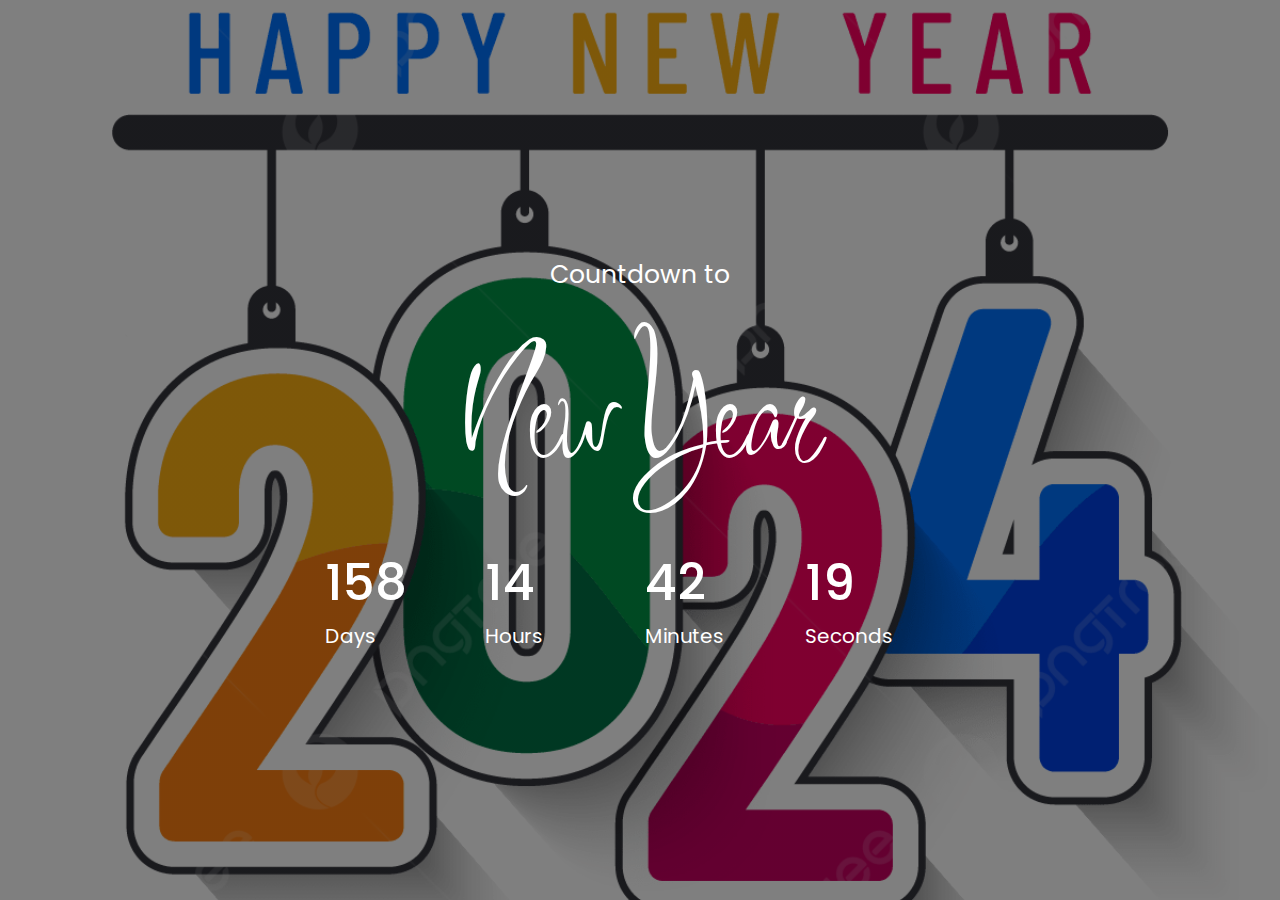
<file: Countdown/index.html>
<!DOCTYPE html>
<html lang="en">
<head>
    <meta charset="UTF-8">
    <meta name="viewport" content="width=device-width, initial-scale=1.0">
    <title>countown timer</title>
    <link rel="stylesheet" href="css/style.css">
</head>
<body>
    <p>Countdown to</p>
    <h2 class="newyear">New Year</h2>
    <div class="counter">

        <div class="box">
            <h2 id="days">00</h2>
            <small>Days</small>
        </div>

        <div class="box">
            <h2 id="hours">00</h2>
            <small>Hours</small>
        </div>

        <div class="box">
            <h2 id="minutes">00</h2>
            <small>Minutes</small>
        </div>

        <div class="box">
            <h2 id="seconds">00</h2>
            <small>Seconds</small>
        </div>
         
    </div>

    <script src="javascript/script.js"></script>
</body>
</html>
</file>
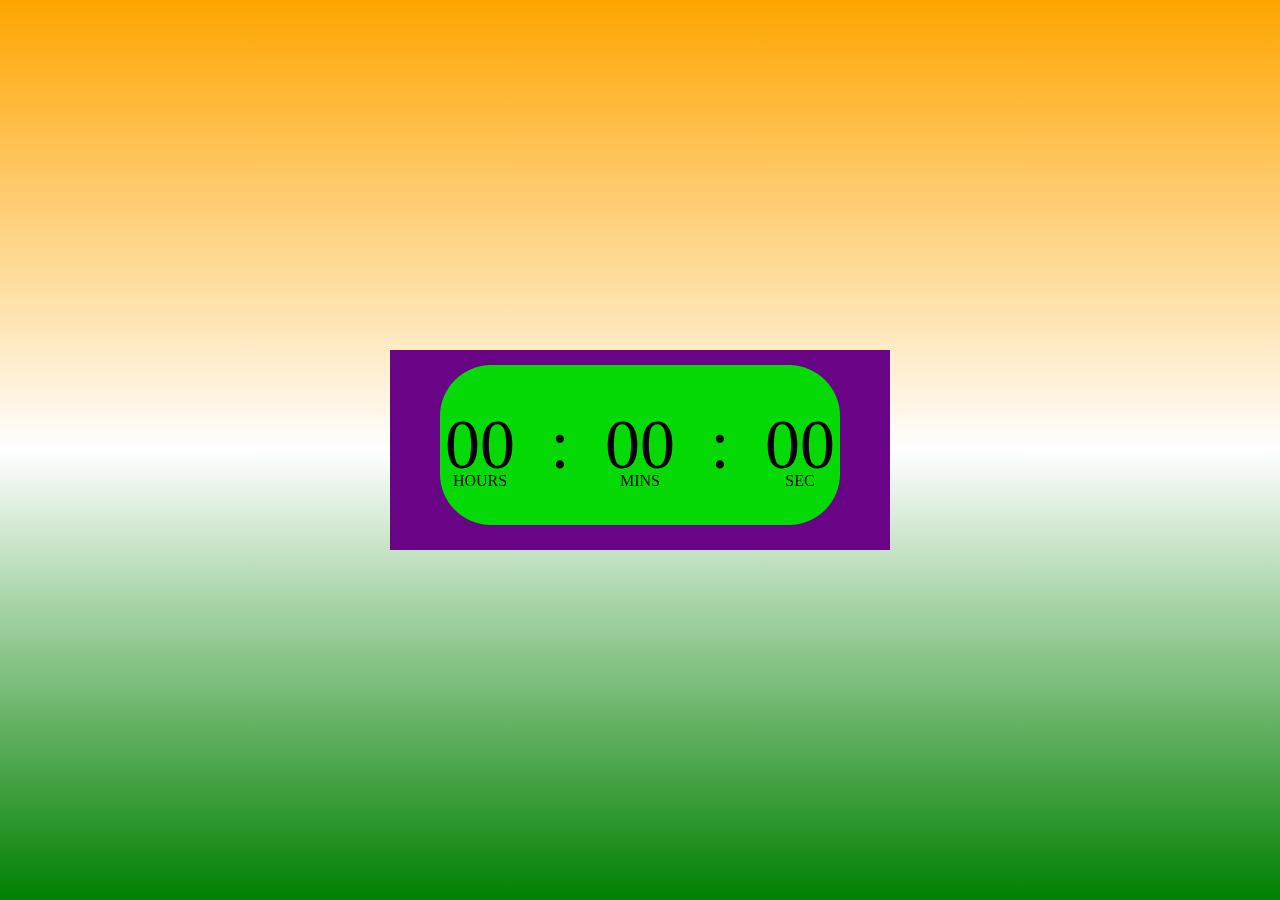
<file: Digital clock/index.html>
<!DOCTYPE html>
<html lang="en">
<head>
    <meta charset="UTF-8">
    <meta name="viewport" content="width=device-width, initial-scale=1.0">
    <title>Digital Clock </title>
    <link rel="stylesheet" href="style.css">
</head>
<body>
    <div class="hero"> 
        <div class="container">
            <div class="clock">
                <span id="hrs">00</span>
                <span>:</span>
                <span id="min">00</span>
                <span>:</span>
                <span id="sec">00</span>
            </div>
        </div>   
    
    </div>
    <script>
        let hrs=document.getElementById("hrs");
        let min=document.getElementById("min")
        let sec=document.getElementById("sec")

        setInterval(()=>{
            let currentTime=new Date();

            hrs.innerHTML=(currentTime.getHours()<10?"0":"")+ currentTime.getHours();
            min.innerHTML=(currentTime.getMinutes()<10?"0":"")+ currentTime.getMinutes();
            sec.innerHTML=(currentTime.getSeconds()<10?"0":"")+ currentTime.getSeconds();
        },1000)
       
    </script>
    
</body>
</html>
</file>
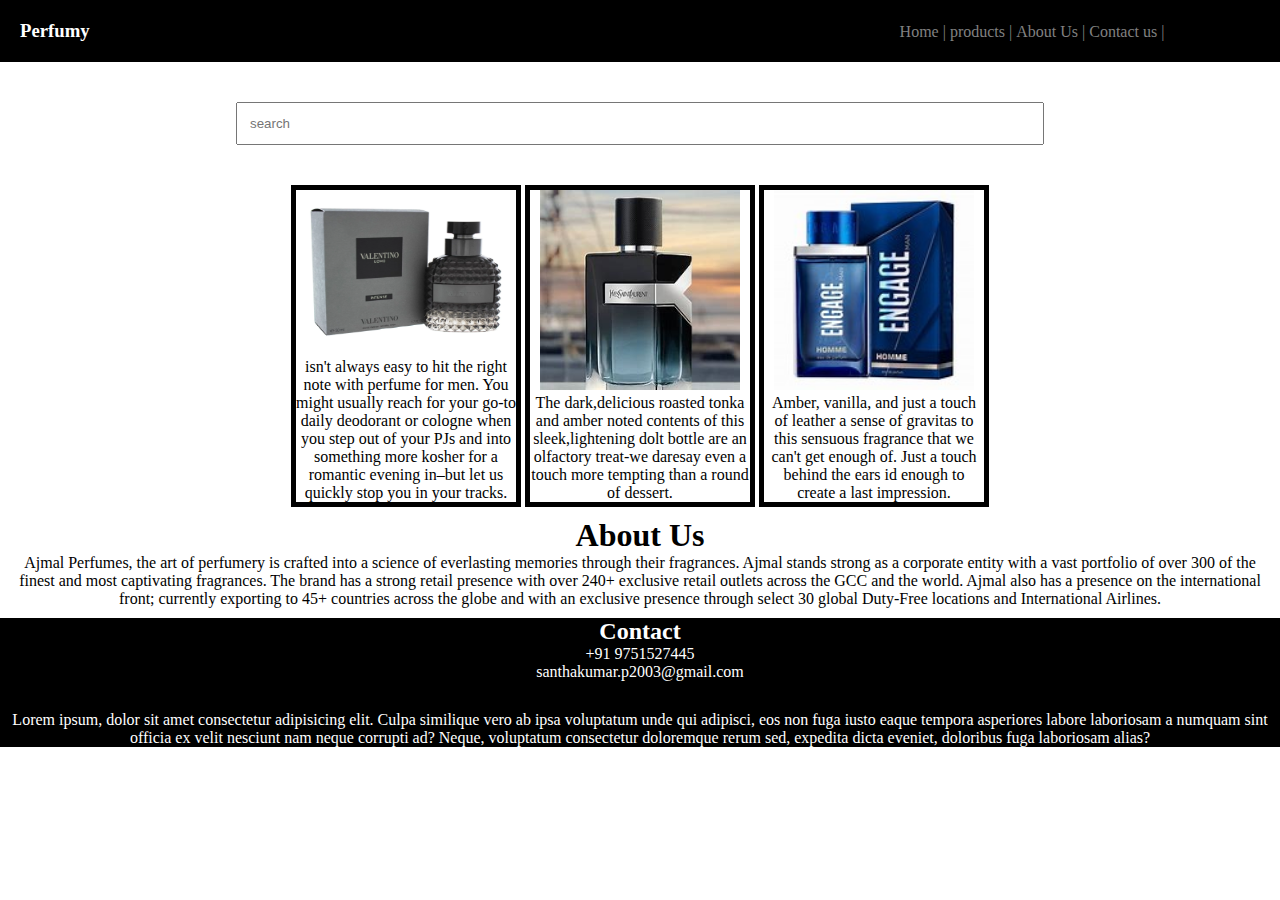
<file: perfum sample web page/index.html>
<!DOCTYPE html>
<html >
<head>
    <title>PERFUMY </title>
    <link rel="stylesheet" href="style.css">
</head>
<body>
    <div class="header">
        <nav>
            <h3>Perfumy</h3>
            <ul>
                <li>Home |</li>
                <li>products |</li>
                <li>About Us |</li>
                <li>Contact us |</li>
            </ul>
        </nav>

    </div>

    <div class="searchbar">
            <input placeholder="search">
    </div>

    <div class="product">
        <div class="box">
            <img src="im1.webp" alt="image not apply this website" height="164px" width="200px">
            <p> isn't always easy to hit the right note with perfume for men. You might usually reach for your go-to daily deodorant or cologne when you step out of your PJs and into something more kosher for a romantic evening in–but let us quickly stop you in your tracks.</p>
        </div>

        <div class="box">
            <img src="im2.jpeg" alt="image no apply this website" height="200px" width="200px" >
            <p>The dark,delicious roasted tonka and amber noted contents of this sleek,lightening dolt bottle are an olfactory treat-we daresay even a touch more tempting than a round of dessert.</p>
        </div>

        <div class="box">
            <img src="im3.jpeg" alt="image no apply this website " height="200px" width="200px">
            <p>Amber, vanilla, and just a touch of leather a sense of gravitas to this sensuous fragrance that we can't get enough of. Just a touch behind the ears id enough to create a last impression. </p>
        </div>

    </div>

    <div class="about">
        <h1>About Us</h1>
        <p> Ajmal Perfumes, the art of perfumery is crafted into a science of everlasting memories through their fragrances. Ajmal stands strong as a corporate entity with a vast portfolio of over 300 of the finest and most captivating fragrances. The brand has a strong retail presence with over 240+ exclusive retail outlets across the GCC and the world. Ajmal also has a presence on the international front; currently exporting to 45+ countries across the globe and with an exclusive presence through select 30 global Duty-Free locations and International Airlines.
        </p>

    </div>

    <div class="contact">
        <h2>Contact</h2>
        <p>+91 9751527445 </p>
        <p>santhakumar.p2003@gmail.com</p>
        <p style="margin-top: 30px;">Lorem ipsum, dolor sit amet consectetur adipisicing elit. Culpa similique vero ab ipsa voluptatum unde qui adipisci, eos non fuga iusto eaque tempora asperiores labore laboriosam a numquam sint officia ex velit nesciunt nam neque corrupti ad? Neque, voluptatum consectetur doloremque rerum sed, expedita dicta eveniet, doloribus fuga laboriosam alias?</p>

    </div>

</body>
</html>
</file>
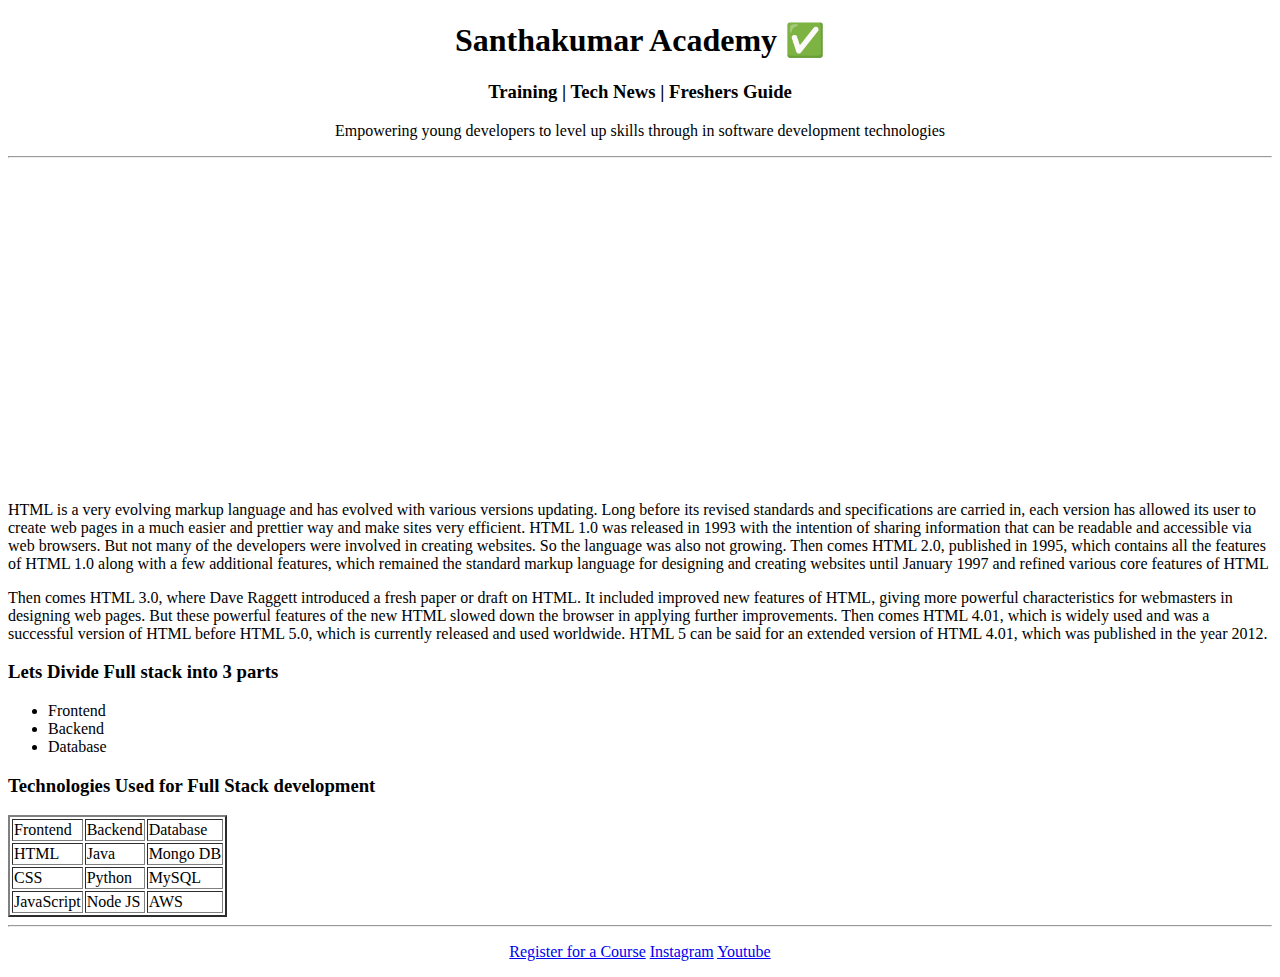
<file: Web page project/index.html>
<!DOCTYPE html>
<html >
<head>
  
    <title>SANTHAKUMAR</title>
</head>
<body>
<center>
    <h1>Santhakumar Academy ✅</h1>
    <h3>Training | Tech News | Freshers Guide</h3>
    <p>Empowering young developers to level up skills through in software development technologies</p>
    <hr>
</center>

<center>
    <iframe width="560" height="315" src="https://www.youtube.com/embed/Oes56FoYABc?si=mY9zn5Oix_ctGGi_" title="YouTube video player" frameborder="0" allow="accelerometer; autoplay; clipboard-write; encrypted-media; gyroscope; picture-in-picture; web-share" allowfullscreen></iframe>
</center>
<p>HTML is a very evolving markup language and has evolved with various versions updating. Long before its revised standards and specifications are carried in, each version has allowed its user to create web pages in a much easier and prettier way and make sites very efficient.

HTML 1.0 was released in 1993 with the intention of sharing information that can be readable and accessible via web browsers. But not many of the developers were involved in creating websites. So the language was also not growing.
Then comes HTML 2.0, published in 1995, which contains all the features of HTML 1.0 along with a few additional features, which remained the standard markup language for designing and creating websites until January 1997 and refined various core features of HTML</p>

<p>Then comes HTML 3.0, where Dave Raggett introduced a fresh paper or draft on HTML. It included improved new features of HTML, giving more powerful characteristics for webmasters in designing web pages. But these powerful features of the new HTML slowed down the browser in applying further improvements.
    Then comes HTML 4.01, which is widely used and was a successful version of HTML before HTML 5.0, which is currently released and used worldwide. HTML 5 can be said for an extended version of HTML 4.01, which was published in the year 2012.</p>

<h3>Lets Divide Full stack into 3 parts</h3>
<ul>
  <li>Frontend</li>
  <li>Backend</li>
  <li>Database</li>
</ul>
<h3>Technologies Used for Full Stack development</h3>
<table border="2">
    <tr>
        <td>Frontend</td> <td>Backend</td> <td>Database</td>
    </tr>
    <tr>
        <td>HTML</td> <td>Java</td> <td>Mongo DB</td>
    </tr>

    <tr>
        <td>CSS</td> <td>Python</td> <td>MySQL</td>
    </tr>

    <tr>
        <td>JavaScript</td> <td>Node JS</td> <td>AWS</td>
    </tr>

</table>
<hr>
<center>
    <p>
        <a href="register.html"> Register for a Course</a> <a href="https://www.instagram.com/santhakumar__p/">Instagram</a> <a href="https://www.youtube.com/@tutorjoes">Youtube</a>

    </p>
</center>
   
    
</body>
</html>
</file>
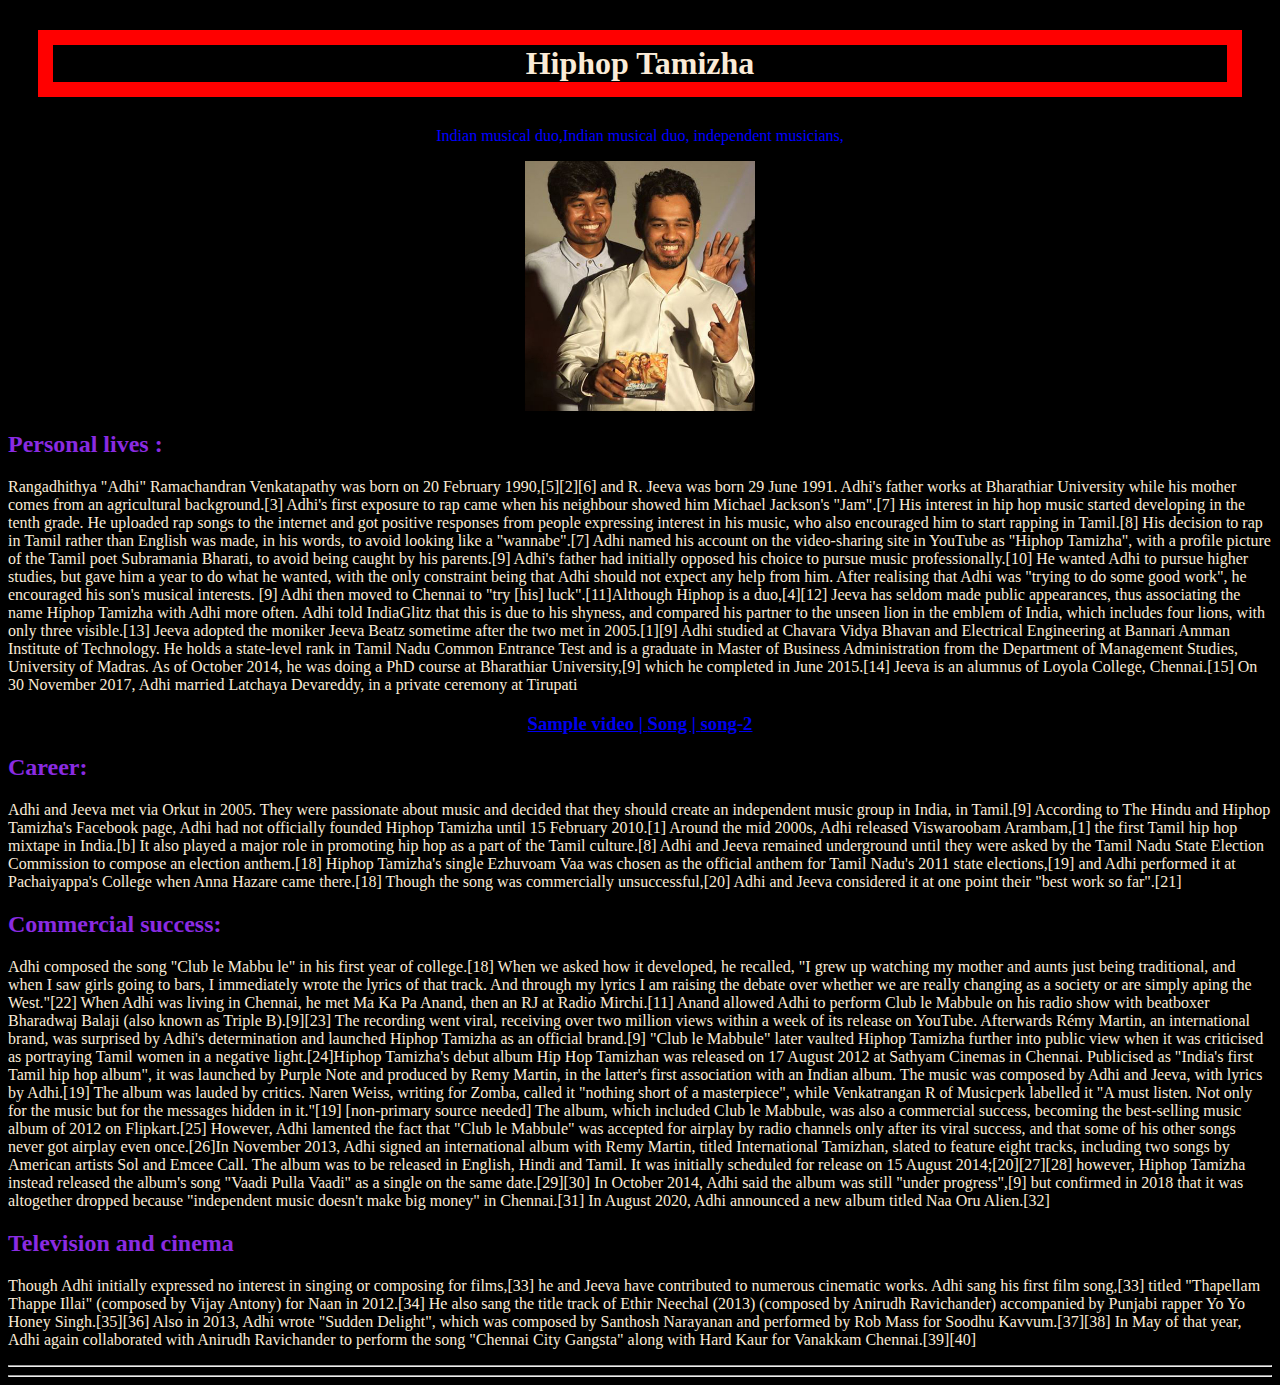
<file: Actor web page/hip hop.html>
<style>
    h1{
        margin: 30px;
        border-color:red;
        border-width: 15px;
        border-style: solid;
    }
    h2{
        color: blueviolet;
    }
</style>

<!DOCTYPE html>
<html>
<head>
    <title>
       Hiphop Tamizha
    </title>
</head>
<body style="background-color: black; color: antiquewhite;">
    
    <center>
        <h1>Hiphop Tamizha</h1>
        <p style="color: blue;">Indian musical duo,Indian musical duo, independent musicians,</p>
        <img src="Hip.jpg" height="250px" >
    </center>
        <h2 >Personal lives :</h2>
    <p>
        Rangadhithya "Adhi" Ramachandran Venkatapathy was born on 20 February 1990,[5][2][6] and R. Jeeva was born 29 June 1991. Adhi's father works at Bharathiar University while his mother comes from an agricultural background.[3] Adhi's first exposure to rap came when his neighbour showed him Michael Jackson's "Jam".[7] His interest in hip hop music started developing in the tenth grade. He uploaded
         rap songs to the internet and got positive responses from people expressing interest in his music, who also encouraged him to start rapping in Tamil.[8] His decision to rap in Tamil rather than English was made, in his words, to avoid looking like a "wannabe".[7] Adhi named his account on the video-sharing site in YouTube as "Hiphop Tamizha", with a profile picture of the Tamil poet Subramania 
         Bharati, to avoid being caught by his parents.[9] Adhi's father had initially opposed his choice to pursue music professionally.[10] He wanted Adhi to pursue higher studies, but gave him a year to do what he wanted, with the only constraint being that Adhi should not expect any help from him. After realising that Adhi was "trying to do some good work", he encouraged his son's musical interests.
        [9] Adhi then moved to Chennai to "try [his] luck".[11]Although Hiphop is a duo,[4][12] Jeeva has seldom made public appearances, thus associating the name Hiphop Tamizha with Adhi more often. Adhi told IndiaGlitz that this is due to his shyness, and compared his partner to the unseen lion in the emblem of India, which includes four lions, with only three visible.[13] Jeeva adopted the moniker Jeeva Beatz sometime after the two met in 2005.[1][9]
        Adhi studied at Chavara Vidya Bhavan and Electrical Engineering at Bannari Amman Institute of Technology. He holds a state-level rank in Tamil Nadu Common Entrance Test and is a graduate in Master of Business Administration from the Department of Management Studies, University of Madras. As of October 2014, he was doing a PhD course at Bharathiar University,[9] which he completed in June 2015.[14] Jeeva is an alumnus of Loyola College, Chennai.[15]
        On 30 November 2017, Adhi married Latchaya Devareddy, in a private ceremony at Tirupati
    </p>

    <center>
      <h3>
         <a href="https://youtu.be/IOu3BDVhk8w?si=xGeKbSZENQnrDFqF">Sample video | </a> 
        <a href="https://youtu.be/ECV3Jck-Dt8?si=znnoNKN8V6jTLo4j">Song | </a>
        <a href="https://youtu.be/W9ZABxh9uuc?si=xDHp7KZpoOmUDCyy">song-2</a>
      </h1> 
    </center>
    <h2>Career:</h2>
    <p>  
       Adhi and Jeeva met via Orkut in 2005. They were passionate about music and decided that they should create an independent music group in India, in Tamil.[9] According to The Hindu and Hiphop Tamizha's Facebook page, Adhi had not officially founded Hiphop Tamizha until 15 February 2010.[1]
       Around the mid 2000s, Adhi released Viswaroobam Arambam,[1] the first Tamil hip hop mixtape in India.[b] It also played a major role in promoting hip hop as a part of the Tamil culture.[8] Adhi and Jeeva remained underground until they were asked by the Tamil Nadu State Election Commission
        to compose an election anthem.[18] Hiphop Tamizha's single Ezhuvoam Vaa was chosen as the official anthem for 
       Tamil Nadu's 2011 state elections,[19] and Adhi performed it at Pachaiyappa's College when Anna Hazare came there.[18] Though the song was commercially unsuccessful,[20] Adhi and Jeeva considered it at one point their "best work so far".[21]
    </p>

    <h2>Commercial success:</h2>
    <p>
         Adhi composed the song "Club le Mabbu le" in his first year of college.[18] When we asked how it developed, he recalled, "I grew up watching my mother and aunts just being traditional, and when I saw girls going to bars, I immediately wrote the lyrics of that track. And through my lyrics I am raising the debate over whether we are really changing as a society or are simply aping the West."[22]
          When Adhi was living in Chennai, he met Ma Ka Pa Anand,  then an RJ at Radio Mirchi.[11] Anand allowed Adhi to perform Club le Mabbule on his radio show with beatboxer Bharadwaj Balaji (also known as Triple B).[9][23] The recording went viral, receiving over two million views within a week of its release on YouTube. Afterwards Rémy Martin, an international brand, was surprised by Adhi's
          determination and launched Hiphop Tamizha as an official brand.[9] "Club le Mabbule" later vaulted Hiphop Tamizha further into public view when it was criticised as portraying Tamil women in a negative light.[24]Hiphop Tamizha's debut album Hip Hop Tamizhan was released on 17 August 2012 at Sathyam Cinemas in Chennai. Publicised as "India's first Tamil hip hop album", it was launched by Purple
          Note and produced by Remy Martin, in the latter's first association with an Indian album. The music was composed by Adhi and Jeeva, with lyrics by Adhi.[19] The album was lauded by critics. Naren Weiss, writing for Zomba, called it "nothing short of a masterpiece", while Venkatrangan R of Musicperk labelled it "A must listen. Not only for the music but for the messages hidden in it."[19]
          [non-primary source needed] The album, which included Club le Mabbule, was also a commercial success, becoming the best-selling music album of 2012 on Flipkart.[25] However, Adhi lamented the fact that "Club le Mabbule" was accepted for airplay by radio channels only after its viral success, and that some of his other songs never got airplay even once.[26]In November 2013, Adhi signed an international album with Remy Martin, titled International Tamizhan, slated to feature eight tracks, including two songs by American artists Sol and Emcee Call. The album was to be released in English, Hindi and Tamil. It was initially scheduled for release on 15 August 2014;[20][27][28] however, Hiphop Tamizha instead released the album's song "Vaadi Pulla Vaadi" as a single on the same date.[29][30] In October 2014, Adhi said the album was still "under progress",[9] but confirmed in 2018 that it was altogether dropped because "independent music doesn't make big money" in Chennai.[31] In August 2020, Adhi announced a new album titled Naa Oru Alien.[32]

    </p>
    <h2>Television and cinema</h2>
    <p>
        Though Adhi initially expressed no interest in singing or composing for films,[33] he and Jeeva have contributed to numerous cinematic works. Adhi sang his first film song,[33] titled "Thapellam Thappe Illai" (composed by Vijay Antony) for Naan in 2012.[34] He also sang the title track of Ethir Neechal (2013)
         (composed by Anirudh Ravichander) accompanied by Punjabi rapper Yo Yo Honey Singh.[35][36] Also in 2013, Adhi wrote "Sudden Delight", which was composed by Santhosh Narayanan and performed by Rob Mass for Soodhu Kavvum.[37][38] In May of that year, Adhi again collaborated with Anirudh Ravichander to perform the song "Chennai City Gangsta" along with Hard Kaur for Vanakkam Chennai.[39][40]
    </p>
    <hr>
    <hr>
    
    
    
</body>
</html>
</file>
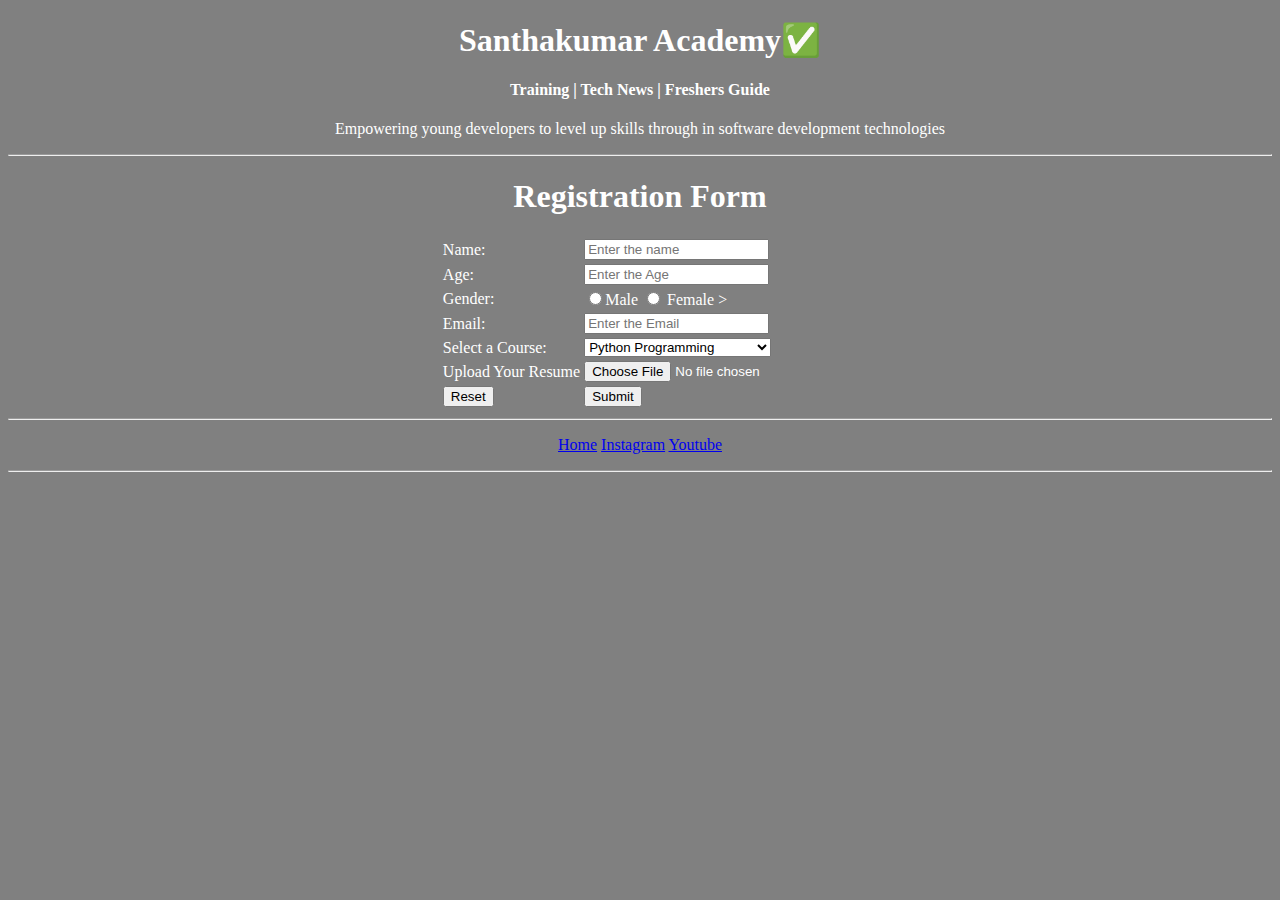
<file: Web page project/register.html>
<!DOCTYPE html>
<html >
<head>
   
    <title>register from</title>
</head>
<body bgcolor="grey" style="color: white;">
    <center>
    <h1>Santhakumar Academy✅</h1>
    <h4>Training | Tech News | Freshers Guide </h4>
    <p>Empowering young developers to level up skills through in software development technologies</p>
    </center>
    <hr>
    <center>

        <h1>Registration Form </h1>
      <form>
        <table>
            <tr>
                <td>Name:</td> <td> <input type="text" placeholder="Enter the name"> </td>
            </tr>

            <tr>
                <td>Age:</td> <td> <input type="number" placeholder="Enter the Age"> </td>
            
            </tr>

            <tr>
                <td>Gender:</td>  
                <td> <input type="radio" name="Gender">Male 
                <input type="radio" name="Gender"> Female > </td>
            </tr>

            <tr>
                <td>Email: </td> <td> <input type="email" placeholder="Enter the Email"> </td>
            </tr>

            <tr>
                <td>Select a Course:</td> <td> 
                    <select>
                         <option>Python Programming</option>
                         <option>Full stack web development</option>
                         <option>Java</option>
                         <option>c</option>
                    </select>
                 </td>
            </tr>

            <tr>
                <td>Upload Your Resume</td> <td> <input type="file"> </td>
            </tr>

            <tr>
                <td> <input type="reset"> </td>
                <td> <input type="submit"> </td>
            </tr>


        </table>
      </form>
    </center>
      <hr>

      <center>
      <p>
      <a href="index.html">Home</a> <a href="https://www.instagram.com/santhakumar__p/"> Instagram</a> <a href="https://www.youtube.com/@tutorjoes">Youtube</a>
      </p>
    </center>
    <hr>
    
    
</body>
</html>
</file>
<file: Countdown/css/style.css>
@import url('https://fonts.googleapis.com/css2?family=Inspiration&family=Poppins:wght@300;400&family=Roboto+Mono:wght@300&display=swap');

*{
    margin: 0%;
    padding: 0%;
    font-family: 'poppins',sans-serif;
}

 body{
    width: 100vw;
    height: 100vh;
    display: flex;
    justify-content: center;
    align-items: center;
    flex-direction: column;
    background: linear-gradient(rgba(0,0,0,0.5),rgba(0,0,0,0.5)),url(../image/pngtree-colorful-happy-new-year-2024-in-hanging-style-png-image_8628660.png);
    color: #fff;
    background-size: cover;
    background-position: center;
 }

.counter{
    display: flex;
    align-content: center;
    justify-items: center;
    margin-top: 30px;
    gap: 10px;
}

p{
    font-size: 12px;
}

.newyear{
    font-family: 'Inspiration';
    font-size: 50px;
    font-weight: 400;
    margin-top: 30px;
}

.box{
    width: 50px;
    height: 50px;
}

.box h2{
    font-size: 20px;
    font-weight: 500;
}

.box small{
    font-size: 10px;
}

@media (min-width:576px){
    .newyear{
       font-size: 100px;
    }

    p{
        font-size: 18px;
    }

    .box h2{
        font-size: 30px;
    }

    .box{
        width: 100px;
        height: 70px;
    }

    .box small{
        font-size: 15px;
    }
    
}


@media (min-width:768px){
     .newyear{
        font-size: 150px;
     }

     p{
        font-size: 25px;
    }

    .box h2{
        font-size: 50px;
    }

    .box{
        width: 150px;
        height: 100px;
    }

    .box small{
        font-size: 20px;
    }
    
}
</file>
<file: Digital clock/style.css>
*{
    margin: 0;
    padding: 0;
    font-family:'poppins' sans-serif;
    box-sizing: border-box;
}

.hero{
    width:100%;
    min-height: 100vh;
   background: linear-gradient(orange,white,green);
   color: fff;
   position: relative;
}

.container{
    width: 500px;
    height: 200px;
    background-color: #6a0487;
    position: absolute;
    top: 50%;
    left: 50%;
    transform: translate(-50%,-50%);

}
.clock{
    margin:15px;
    margin-left: 50px;
    width: 80%;
    height: 80%;
    background: rgba(6, 218, 6, 0.999);
    border-radius: 51px;
    display: flex;
    align-items: center;
    justify-content: center;
    backdrop-filter: blur(40px);
}
.clock span{
    font-size: 70px;
    width: 110px;
    display: inline-block;
    text-align: center;
    position: relative;
}

.clock span::after{
    font-size: 16px;
    position: absolute;
    bottom: -5px;
    left: 50%;
    transform: translateX(-50%);
}

#hrs::after{
    content: 'HOURS';
}

#min::after{
    content: 'MINS';
}

#sec::after{
    content:'SEC';
}
</file>
<file: perfum sample web page/style.css>
*{
    margin: 0%;
    padding: 0%;
}
nav{
    background-color: black;
    color: white;
    padding: 20px;

    
}
ul,li,h3{
    display: inline;
}
ul{
    margin-left: 65%;
}
li{
    color: gray;
    cursor: pointer;
}
li:hover{
    color: white;
}

input{
    width: 65%;
    padding: 12px;
}
.searchbar{
    padding: 40px;
    text-align: center;
}
.box{
    border-color: black;
    border-width: 5px;
    border-style: solid;
    display: inline-block;
    width: 220px;

}
.box:hover{
    background-color: black;
    color: white;
}

.product{
    text-align: center;
    padding: 10 px;
}
.about{
    text-align: center;
    padding:10px;
}

.contact{
    background-color: black;
    color: white;
    text-align: center;
}
</file>
